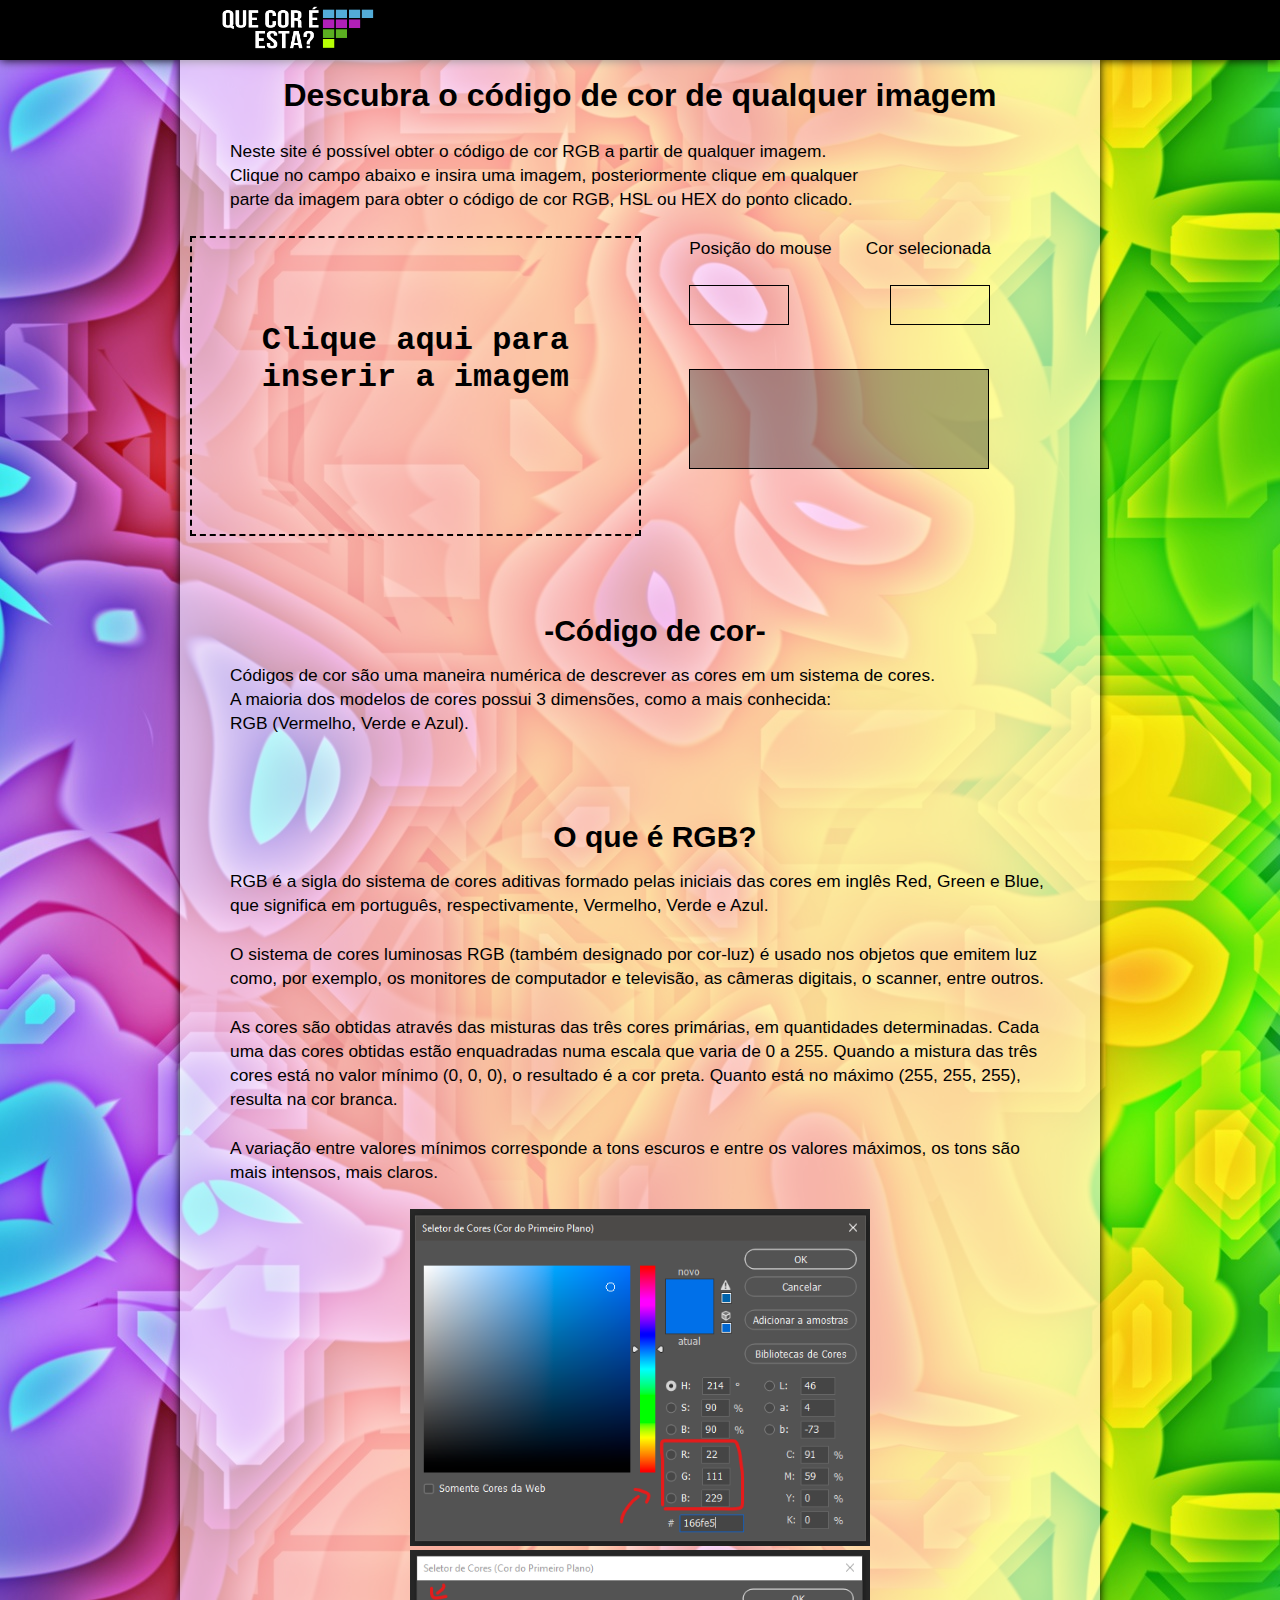
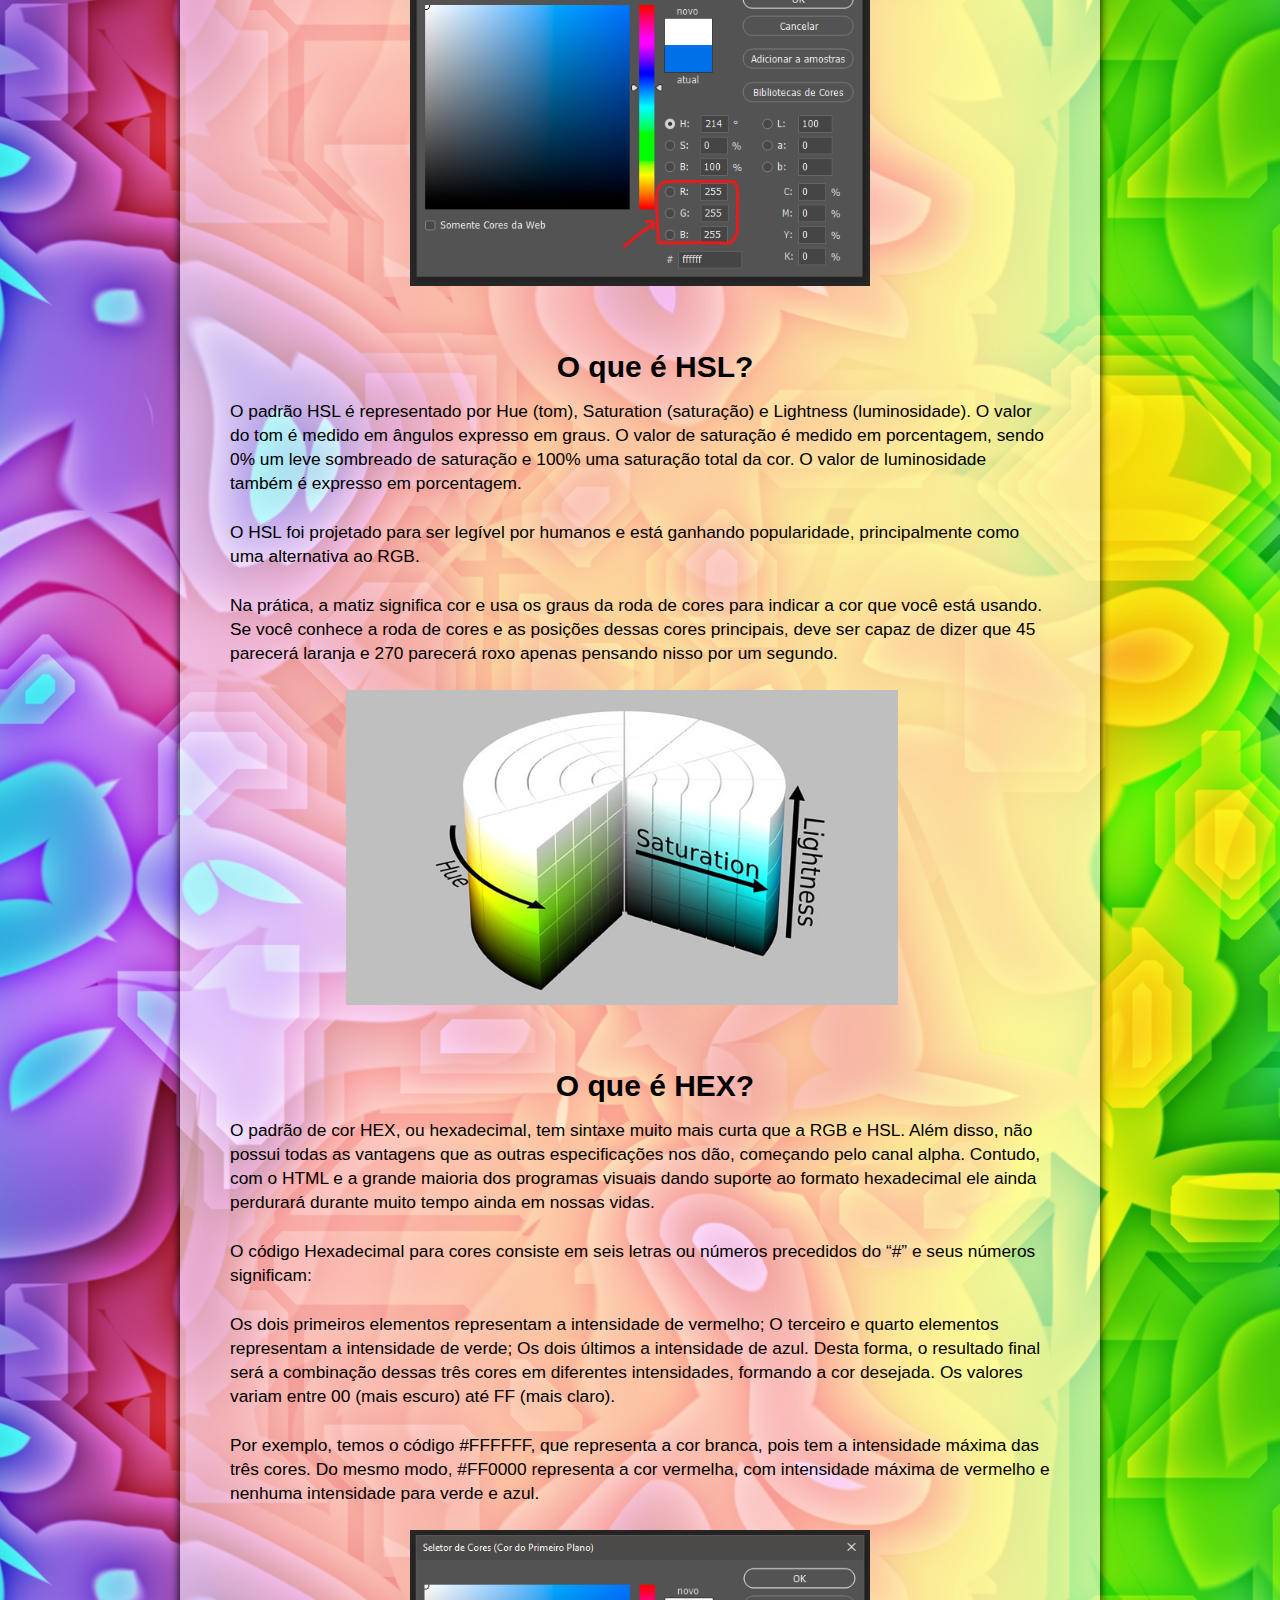
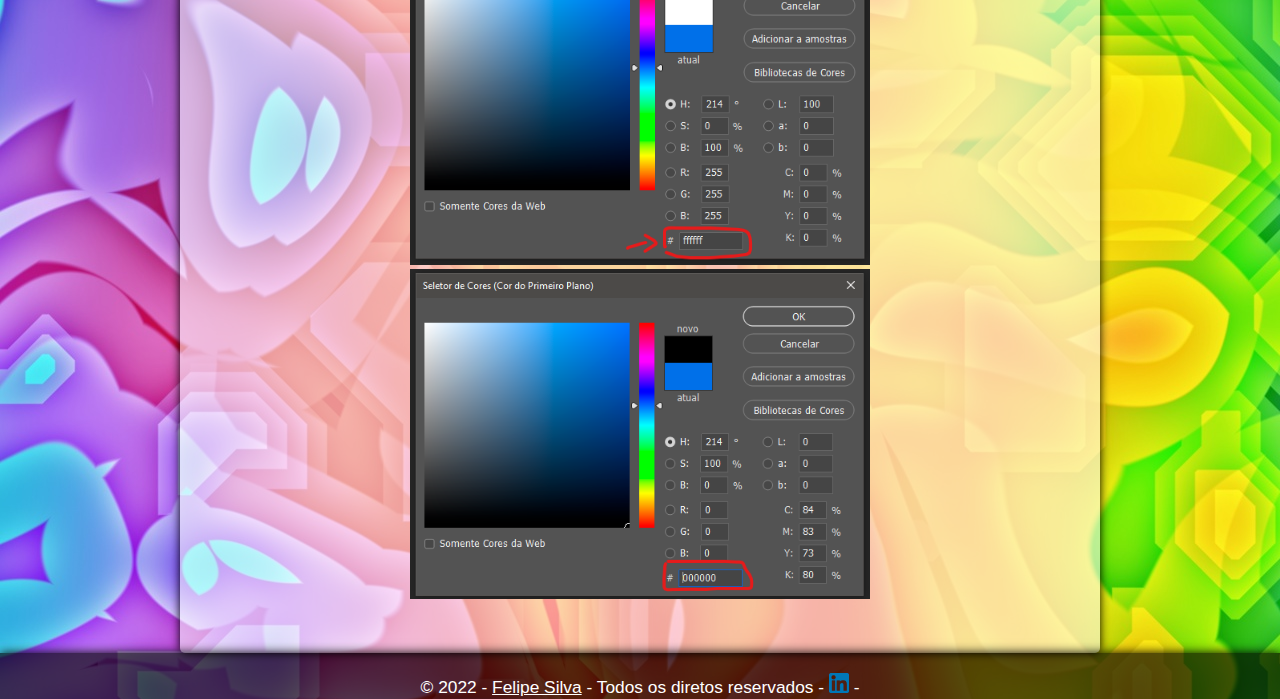
<file: index.html>
<!DOCTYPE html>
<html lang="pt-br">

<head>
    <meta charset="UTF-8">
    <meta http-equiv="X-UA-Compatible" content="IE=edge">
    <meta name="viewport" content="width=device-width, initial-scale=1.0">
    <link rel="icon" href="./img01/conta_gotas.png">
    <link rel="stylesheet" href="seletor2.0.css">
    <link rel="stylesheet" href="scroll_bar.css">
    <title>Que cor é esta?</title>
</head>

<body>
    <main>
        <div class="topo"> <img class="logo" src="./img01/logo.PNG" alt="QUE COR É ESTA?" class="logo" draggable="false">
        </div>
        <div class="corpo">
            <div class="intro">
                <h1>Descubra o código de cor de qualquer imagem</h1>
                <p>Neste site é possível obter o código de cor RGB a partir de qualquer imagem.</br> Clique no
                    campo abaixo e insira uma imagem, posteriormente clique em qualquer</br> parte da imagem
                    para obter o código de cor RGB, HSL ou HEX do ponto clicado.</p>
            </div>
            <div class="campo">
                <div class="content"> 
                    <img src="./img01/fechar.png" alt="X" id="fechar">
                    <div class="entrada">
                        <div class="preview" id="preview">
                            <h1 class="msg">Clique aqui para inserir a imagem</h1>
                            <img id="image" draggable="false">
                            <canvas id="cs" style="display:none;"></canvas>
                            <input type="file" name="arquivo1" id="arquivo" accept="image/*">
                        </div>
                    </div>



                </div>
                <div class="saida">
                    <p class="p1">Posição do mouse</p>
                    <p class="p2">Cor selecionada</p>
                    <div class="cor">
                        <div id="previewCor"></div>
                        <div id="selectCor"></div>
                    </div>
                    <div id="select">

                        <div name="resultado" id="resultado"></div>
                    </div>

                </div>
                <div class="controleTamanho">
                    <img src="./img01/mais.png" alt="+" class="mais">
                    <img src="./img01/menos.png" alt="-" class="menos">
                </div>

            </div>
            <section class="info">
                <div class="expli">
                    <h2>-Código de cor-</h2>
                    <p>Códigos de cor são uma maneira numérica de descrever as cores em um sistema de cores.
                        <br>
                        A maioria dos modelos de cores possui 3 dimensões, como a mais conhecida:
                        <br>
                        RGB (Vermelho, Verde e Azul).
                    </p>
                </div>
                <div class="rgb">
                    <h2>O que é RGB?</h2>
                    <p>RGB é a sigla do sistema de cores aditivas formado pelas iniciais das cores em inglês Red, Green e Blue, que significa em português, respectivamente, Vermelho, Verde e Azul.
                    </p>
                    <p>
                    O sistema de cores luminosas RGB (também designado por cor-luz) é usado nos objetos que emitem luz como, por exemplo, os monitores de computador e televisão, as câmeras digitais, o scanner, entre outros.
                    </p>
                    <p>
                    As cores são obtidas através das misturas das três cores primárias, em quantidades determinadas. Cada uma das cores obtidas estão enquadradas numa escala que varia de 0 a 255. Quando a mistura das três cores está no valor mínimo (0, 0, 0), o resultado é a cor preta. Quanto está no máximo (255, 255, 255), resulta na cor branca.
                    </p>
                    <p>
                    A variação entre valores mínimos corresponde a tons escuros e entre os valores máximos, os tons são mais intensos, mais claros.
                    </p>

                    <img src="./img01/Photoshop-exemplo-RGB.png" alt="exemplo RGB" class="ex_rgb">
                    <img src="./img01/Photoshop-exemplo-RGB2.png" alt="" class="ex_rgb2">

                </div>
                <div class="hsl">
                    <h2>O que é HSL?</h2>
                    <p>O padrão HSL é representado por Hue (tom), Saturation (saturação) e Lightness (luminosidade). O valor do tom é medido em ângulos expresso em graus. O valor de saturação é medido em porcentagem, sendo 0% um leve sombreado de saturação e 100% uma saturação total da cor. O valor de luminosidade também é expresso em porcentagem.
                    </p>
                    <p>
                    O HSL foi projetado para ser legível por humanos e está ganhando popularidade, principalmente como uma alternativa ao RGB.
                    </p>
                    <p>                        
                    Na prática, a matiz significa cor e usa os graus da roda de cores para indicar a cor que você está usando. Se você conhece a roda de cores e as posições dessas cores principais, deve ser capaz de dizer que 45 parecerá laranja e 270 parecerá roxo apenas pensando nisso por um segundo.
                    </p>
                    <img src="./img01/ex_hsl.jpg" alt="exemplo de HSL" class="ex_hsl">
                </div>
                <div class="hex">
                    <h2>O que é HEX?</h2>
                    <p>O padrão de cor HEX, ou hexadecimal, tem sintaxe muito mais curta que a RGB e HSL. Além disso, não possui todas as vantagens que as outras especificações nos dão, começando pelo canal alpha. Contudo, com o HTML e a grande maioria dos programas visuais dando suporte ao formato hexadecimal ele ainda perdurará durante muito tempo ainda em nossas vidas.
                    </p>
                    <p>
                    O código Hexadecimal para cores consiste em seis letras ou números precedidos do “#” e seus números significam:
                    </p>
                    <p>
                    Os dois primeiros elementos representam a intensidade de vermelho;
                    O terceiro e quarto elementos representam a intensidade de verde;
                    Os dois últimos a intensidade de azul.
                    Desta forma, o resultado final será a combinação dessas três cores em diferentes intensidades, formando a cor desejada. Os valores variam entre 00 (mais escuro) até FF (mais claro).
                    </p>
                    <p>    
                    Por exemplo, temos o código #FFFFFF, que representa a cor branca, pois tem a intensidade máxima das três cores. Do mesmo modo, #FF0000 representa a cor vermelha, com intensidade máxima de vermelho e nenhuma intensidade para verde e azul.
                    </p>
                    <img src="./img01/Photoshop-exemplo-Hex.png" alt="Photoshop exemplo Hex" class="ex_hex">
                    <img src="./img01/Photoshop-exemplo-Hex2.png" alt="Photoshop exemplo 2 Hex" class="ex_hex2">


                </div>
            </section>
        </div>
    <footer>
        <p class="p-footer">&copy; 2022 - <a href="https://github.com/felpsilva">Felipe Silva</a> - Todos os diretos reservados - <a href="https://www.linkedin.com/in/felipe-pereira-20b70a205/"><img class="linkedin" src="img01/linkedin.png" alt="Linkedin"></a> - </p>
            
    </footer>
    </main>

    <script src="seletor.js"></script>
</body>

</html>
</file>
<file: seletor2.0.css>
*{
    margin:0;
    padding:0;
    box-sizing: border-box;
}
.logo{
    width: 200px;
    height: 45px;
    margin-left: 200px;
    margin-top: 5px;
}
main{
    overflow: none;
    background-image: url('./img01/fundo_SCC.jpg');        width: 100%;
    height: 100%;
}
.topo{
    background-color: black;
    height: 60px;
    width: 100%;
    box-shadow: 0px 0px 10px rgb(0, 0, 0)
}
.corpo{
    margin: 0 auto;
    /*centralizar elementos*/
    position: relative;
    width: 920px;
    height: 100%;
    box-sizing: content-box;
    background-color: rgba(255, 255, 255, 0.567);
    box-shadow: 0px 0px 10px rgb(0, 0, 0);
    border-bottom-left-radius: 5px;
    border-bottom-right-radius: 5px;
}
input[type="file"]{
    display: none;
}
.entrada{
    display: inline-block;
    width:100%;

}
.preview{
    height: 300px ;
    border: dashed 2px black;
    overflow-y: auto;
    overflow-x: auto;
    cursor: crosshair;
    transition: all 0.5s ease-in-out;
}
.saida{
    float:right;
    display:inline-block;
    width:400px;
    height:200px;
    position: absolute;
    margin-left:2%;
}
h1 {
    margin: 0;
    font-family: Arial, Helvetica, sans-serif;
    padding-bottom: 25px;
    padding-top: 17px;
    text-align: center;
}

h2 {
    margin: 0;
    font-family: Arial, Helvetica, sans-serif;
    padding-top: 60px;
    padding-left: 30px;
    text-align: center;
    font-size: 30px;
    margin-bottom: 15px;

}

p {
    font-family: Arial, Helvetica, sans-serif;
    padding-left: 50px;
    padding-bottom: 25px;
    line-height: 24px;
    color: #000;
    font-size: 13pt;
}
.info p{
    padding-right:50px;
}
#fechar{
    float: right;
    background: #ff0000;
    border-radius: 10px;
    cursor: pointer;
    box-sizing: border-box;
    position: absolute;
    top: -10px;
    left: 98%;
}
#fechar:hover{
    background:#fc0000;
    border: 2px #000 solid;
}
.fecharOff{
    display:none
}
#previewCor{
    width: 100px;
    height: 40px;
    border: solid 1px black;
    display:inline-block;
    margin-right:60px;
    margin-left: 30px;
}
.cor{
display: inline-block;
}
#selectCor{
    width: 100px;
    height: 40px;
    border: solid 1px black;
    display:inline-block;
    margin-left: 37px;
}
#resultado{
margin-top: 40px;
width:300px;
height:100px;
background-color: rgba(0, 8, 12, 0.322);
border:solid 1px black;
font-family: Arial, Helvetica, sans-serif;
font-size: 25px;
margin-left: 30px;
color:#1a1515;
padding:5px;
}
.preview:hover{
    background-color: rgba(0, 0, 0, 0.377);
    color:#fff;
}
.saida p{
    display: inline-block;
    padding-left: 30px;
}
.content{
    position:relative;
    width: 49%;
    display: inline-block;
    margin-left:10px;
    height: 318px;
    
}
footer{
 text-align: center;
 font-family: Arial, Helvetica, sans-serif;
 padding-top: 20px;
 background-color: rgba(0, 0, 0, 0.66);
 box-shadow: 0px 0px 10px rgb(0, 0, 0);
 position:relative;
}
footer p{
 color: rgb(255, 255, 255);
 

}

@media(max-width:950px){
    .corpo{
        width:100%;
        border: 0px;
    }
}
@media(max-width:850px){
    .topo{
        width: 100%;
    }
    .logo{
        margin-left: 100px;

       }
    .corpo{
        width:100%;
        min-width: 300px;
        border: 0px;
    }
    .content{
        width: 100%;
        padding-left: 10%;
        padding-right: 10%;
        margin: 0px;
    }

    .entrada{
        width: 100%;


    }
    .saida{
        display:block;
        width: 80%;
        margin-left: 10%;
        margin-right: 10%;
        margin-top:10%;
    }
    .info{
        margin-top:280px;
    }
    .p2{
        
        float: right;
        padding-right:30px;
    }
    .cor{
        width: 100%;   
    }
    #previewCor{
        max-width: 120px;
        max-height:50px;
        width:100%;
        margin-left:8%;
        margin-right:0;
    }
    #selectCor{
        max-width: 120px;
        max-height:50px;
        width:100%;
        float:right;
        margin-right:8%;
        margin-left: 0;
    }
    #resultado{
        margin: 0 auto;
        margin-top: 55px;
        width:80%;
        text-align: center;
    }
    #fechar{
        left:89%
    }
    
    .controleTamanho{
        display: flex !important;
        justify-content: center;
        width: 80% !important;
        transform: scale(1.5);
        padding-left: 15%;
    }
}
@media(max-width:530px) {
    p{
        font-size:10pt;
        padding-left:8%;
    }
    .intro{
        max-width: 530px;
        width: 100%;
    }
    h1{
        font-size:1.5em;
    }
    h2{
        font-size: 1.2em;;
    }
    .logo{
        margin-left: 0px;
    }
    #previewCor{
        max-width: 90px;
        max-height:30px;
    }
    #selectCor{
        max-width: 90px;
        max-height:30px;

    }
    .p2{
        padding-left: 5px !important;
        padding-right: 5px !important;
    }
    .p1{
        padding-left: 5px !important;
    }
    #resultado{
        font-size: 18px;
        line-height: 25px;
        text-align: left;

    }

}

.ex_rgb{
    margin-left: 25%;
    margin-right: 25%;
    max-width: 50%;
}

.ex_rgb2{
    margin-left: 25%;
    margin-right: 25%;
    max-width: 50%;
}

.ex_hsl{
    margin-left: 18%;
    width: 60%;
}

.ex_hex{
    margin-left: 25%;
    margin-right: 25%;
    max-width: 50%;
}

.ex_hex2{
    margin-left: 25%;
    margin-right: 25%;
    max-width: 50%;
    margin-bottom: 50px;
}
.msg{
    margin-top: 15%;
    font-family: Courier New, monospace;
}

.msgDesativo{
    display:none;
}
.linkedin{
    width:20px;
    height:20px;

}
.linkedin:hover{
    background-color: rgba(0, 0, 0, 0.753);
}
.p-footer{
    padding:0px
}
a{
    color:#fff; 
}
a:hover{
    color:rgba(0, 0, 0, 0.678);
}
.mais{
    background-color: rgb(255, 255, 255);
    border-radius:50px;
}
.mais:hover{
    background: rgb(40, 170, 40);
    color:#fff;
    cursor:pointer;
}
.menos{
    background-color: rgb(255, 255, 255);
    border-radius:50px;    
}
.menos:hover{
    background: rgb(40, 170, 40);
    color:#fff;
    cursor:pointer;
}
.controleTamanho{
    display:inline-block;
    width:20px;
 
}
.controleTamanhoOff{
    display:none !important;
}
.controleTamanho img{
    width: 25px;
    height: 25px;
}

/*.imageZoom{
    transform:scale(1.1);
    overflow-y:scroll;
    overflow-x:scroll
}
.imageFar{
    transform:scale(0.75);
}*/
</file>
<file: scroll_bar.css>
body::-webkit-scrollbar{
    background-color:#a7a8a8;
    width: 5px;
}
body::-webkit-scrollbar-thumb{
    background: rgb(58, 57, 57);
    border-radius: 3px;
}
.preview::-webkit-scrollbar{
    background-color:#a7a8a8;
    width: 5px;
    height:5px;
}
.preview::-webkit-scrollbar-track{
    background-color:#a7a8a8;
}
.preview::-webkit-scrollbar-thumb{
    background: rgb(58, 57, 57);
    border-radius: 3px;
}
</file>
